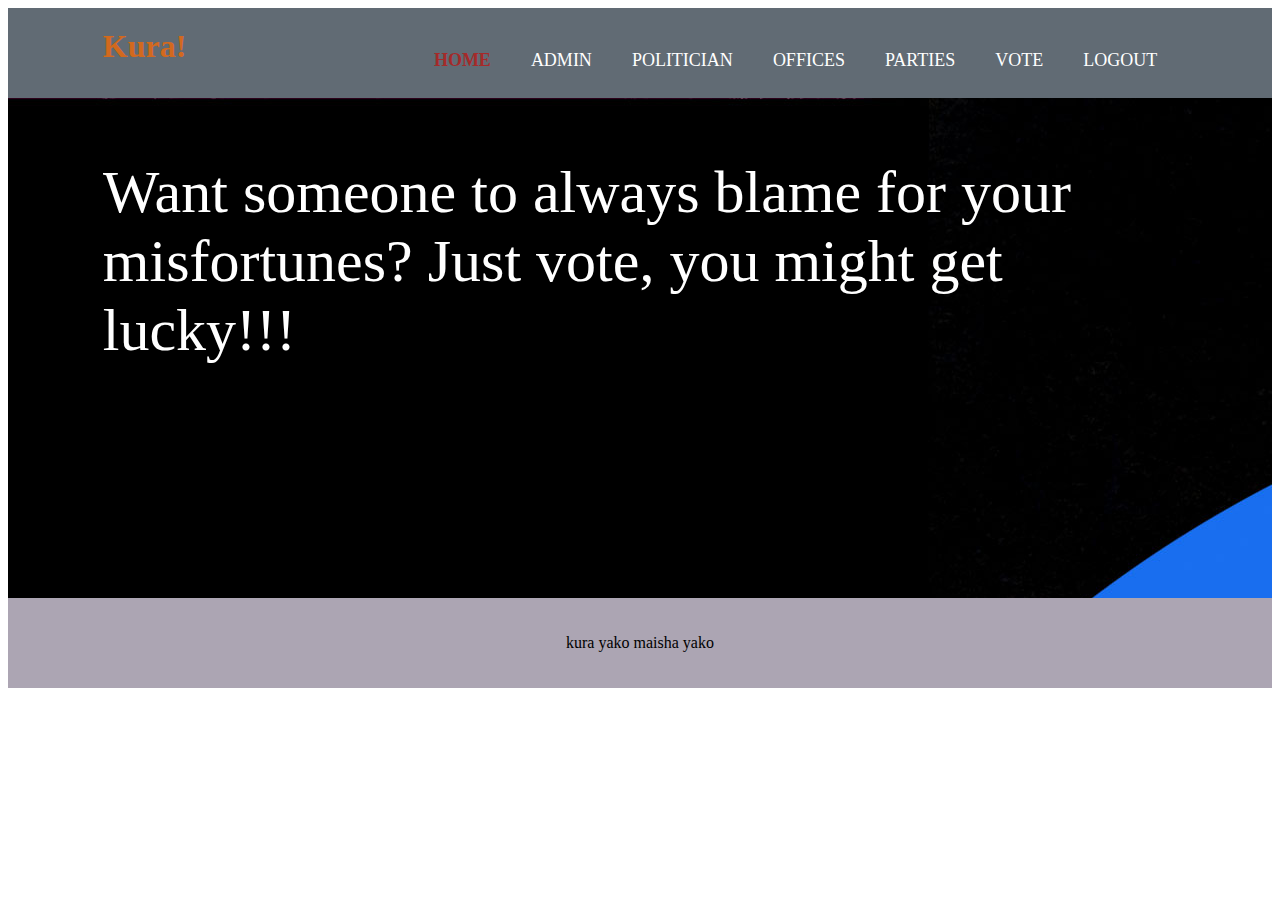
<file: index.html>
<!DOCTYPE html>
<html>
    <head>
        <meta charset="utf-8">
        <meta name="viewport" content= "width= device-width">
        <title>politico</title>
        <link rel="stylesheet" type="text/css" href= "main.css">
    </head>
    <body>
        <header>
            <div class= "container">
                <div id="logo">
                    <h1>Kura!</h1>
                </div>
                <nav>
                    <ul>
                        <li class= "current"><a href= "index.html">Home</a></li>
                        <li><a href= "admin.html">Admin</a></li>
                        <li><a href= "politician.html">Politician</a></li>
                        <li><a href= "office.html">Offices</a></li>
                        <li><a href= "party.html">Parties</a></li>
                        <li><a href= "vote.html">Vote</a></li>
                        <li><a href= "login.html">Logout</a></li>
                    </ul>
                </nav>
            </div>
        </header>
        <section id="humour">
            <div class= "container">
                <p>Want someone to always blame for your misfortunes? Just vote, you might get lucky!!!</p>
            </div>
        </section>

        <footer class="indF">
            <p>kura yako maisha yako</p>
        </footer>
    </body>
</html>
</file>
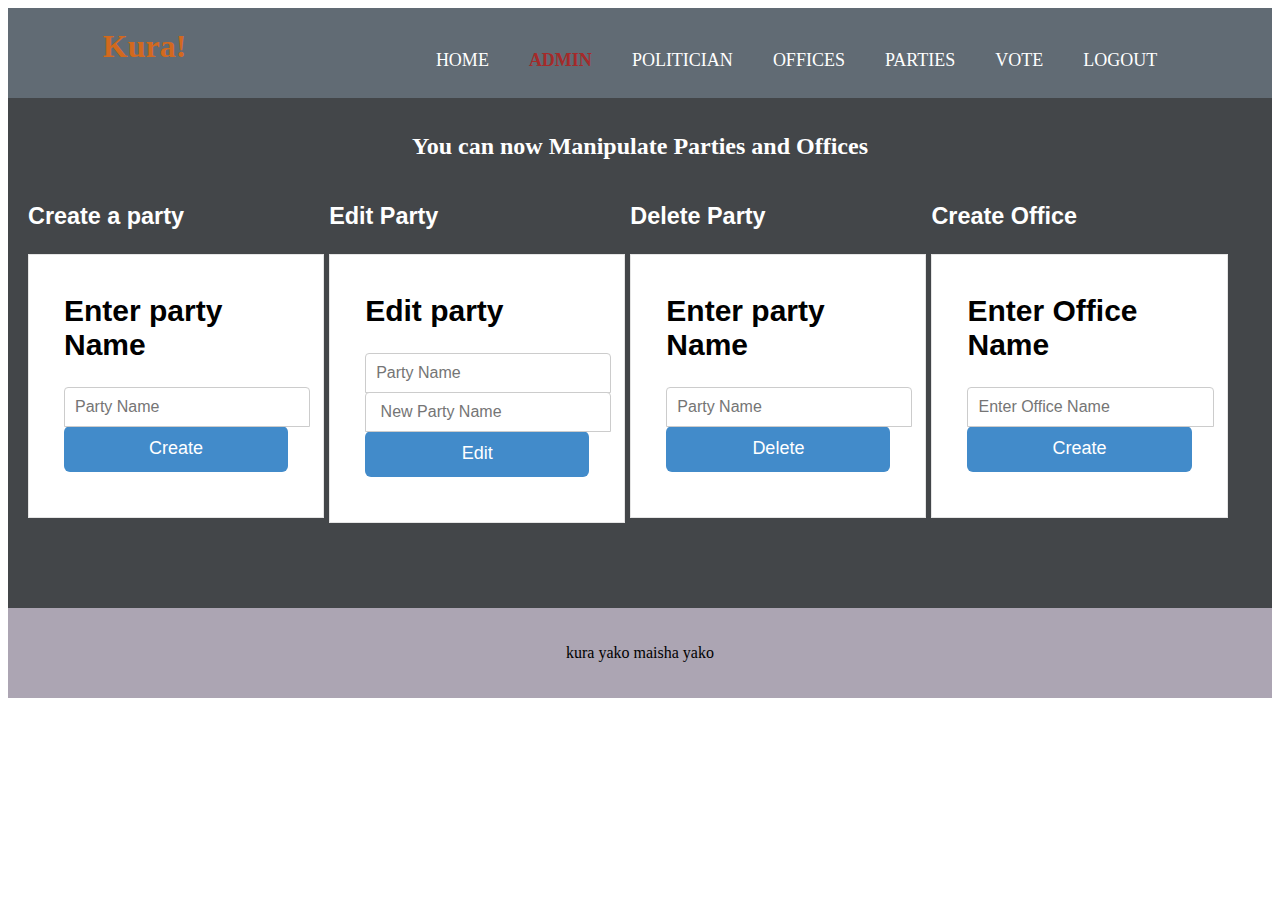
<file: admin.html>
<!DOCTYPE html>
<html>
    <head>
        <meta charset="utf-8">
        <meta name="viewport" content= "widtd= device-widtd">
        <title>politico</title>
        <link rel="stylesheet" type="text/css" href= "main.css">
    </head>
    <body>
        <header>
            <div class= "container">
                <div id="logo">
                    <h1>Kura!</h1>
                </div>
                <nav>
                    <ul>
                        <li><a href= "index.html">Home</a></li>
                        <li class= "current"><a href= "admin.html">ADMIN</a></li>
                        <li><a href= "politician.html">Politician</a></li>
                        <li><a href= "office.html">Offices</a></li>
                        <li><a href= "party.html">Parties</a></li>
                        <li><a href= "vote.html">Vote</a></li>
                        <li><a href= "login.html">Logout</a></li>
                    </ul>
                </nav>
            </div>
        </header>
        <section id="vote-form">
            <h2 id="m1">You can now Manipulate Parties and Offices</h2>
            <div class="box1">
                <h3 class="Party_create">Create a party</h3>
                <form class="form_login">
                    <h2>Enter party Name</h2>
                    <input type="text" class="form_control" id="userID" placeholder="Party Name" />
                    <button class="btn_in" type="button">Create</button>
                </form>
            </div>
            <div class="box1">
                <h3 class="Party_create">Edit Party</h3>
                <form class="form_login">
                    <h2>Edit party</h2>
                    <input type="text" class="form_control" id="userID" placeholder="Party Name" />
                    <input type="text" class="form_control" id="userID" placeholder=" New Party Name" />
                    <button class="btn_in" type="button">Edit</button>
                </form>
            </div>
            <div class="box1">
                <h3 class="Party_create">Delete Party</h3>
                <form class="form_login">
                    <h2>Enter party Name</h2>
                    <input type="text" class="form_control" id="userID" placeholder="Party Name" />
                    <button class="btn_in" type="button">Delete</button>
                </form>
            </div>
            <div class="box1">
                    <h3 class="Party_create">Create Office</h3>
                <form class="form_login">
                    <h2>Enter Office Name</h2>
                    <input type="text" class="form_control" id="userID" placeholder="Enter Office Name" />
                    <button class="btn_in" type="button">Create</button>
                </form>
            </div>

        </section>
            
            <!-- <div class="box">
                <h3 class="vote-box">MP</h3>
                <table>
                    <tr>
                        <td><input type="checkbox" name="Babu" value="Babu"> Babu<br></td>
                        <td>ODM Party</td>
                    </tr>
                    <tr>
                        <td><input type="checkbox" name="Keter" value="Keter"> Keter<br></td>
                        <td>Jubilee Party</td>
                    </tr>
                    <tr>
                        <td><input type="checkbox" name="Ali" value="Ali" checked>Ali<br></td>
                        <td>Upako Party</td>
                    </tr>
                </table>   
            </div> -->
            
        <footer class="indF">
            <p>kura yako maisha yako</p>
        </footer>
    </body>
</html>
</file>
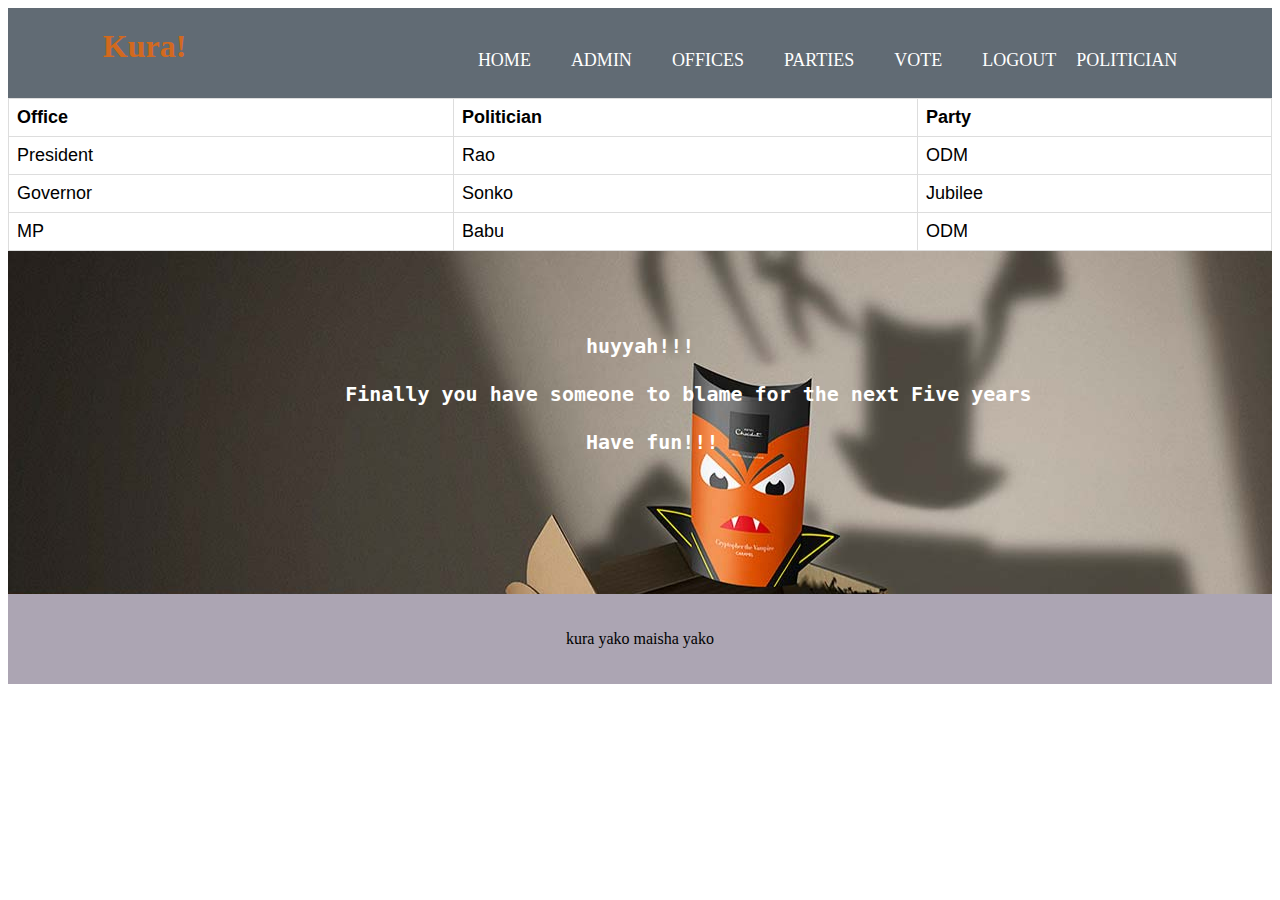
<file: cast_vote.html>
<!DOCTYPE html>
<html>
    <head>
        <meta charset="utf-8">
        <meta name="viewport" content= "width= device-width">
        <title>politico</title>
        <link rel="stylesheet" type="text/css" href= "main.css">
    </head>
    <body>
        <header>
            <div class= "container">
                <div id="logo">
                    <h1>Kura!</h1>
                </div>
                <nav>
                    <ul>
                        <li><a href= "index.html">Home</a></li>
                        <li><a href= "admin.html">Admin</a></li>
                        <link><a href= "politician.html">Politician</a></li>
                        <li><a href= "office.html">Offices</a></li>
                        <li><a href= "party.html">Parties</a></li>
                        <li><a href= "vote.html">Vote</a></li>
                        <li><a href= "login.html">Logout</a></li>
                    </ul>
                </nav>
            </div>
        </header>
        <section>
            <table class="leaders">
                <tr>
                    <th>Office</th>
                    <th>Politician</th>
                    <th>Party</th>
                </tr>
                <tr>
                    <td>President</td>
                    <td>Rao</td>
                    <td>ODM</td>
                </tr>
                <tr>
                    <td>Governor</td>
                    <td>Sonko</td>
                    <td>Jubilee</td>
                </tr>
                <tr>
                    <td>MP</td>
                    <td>Babu</td>
                    <td>ODM</td>
                </tr>
            </table>
        </section>
        <section id="sarcasm">
            <pre>
                                                huyyah!!! 

                            Finally you have someone to blame for the next Five years
                            
                                                Have fun!!!
            </pre>
        </section>

        <footer class="indF">
            <p>kura yako maisha yako</p>
        </footer>
    </body>
</html>
</file>
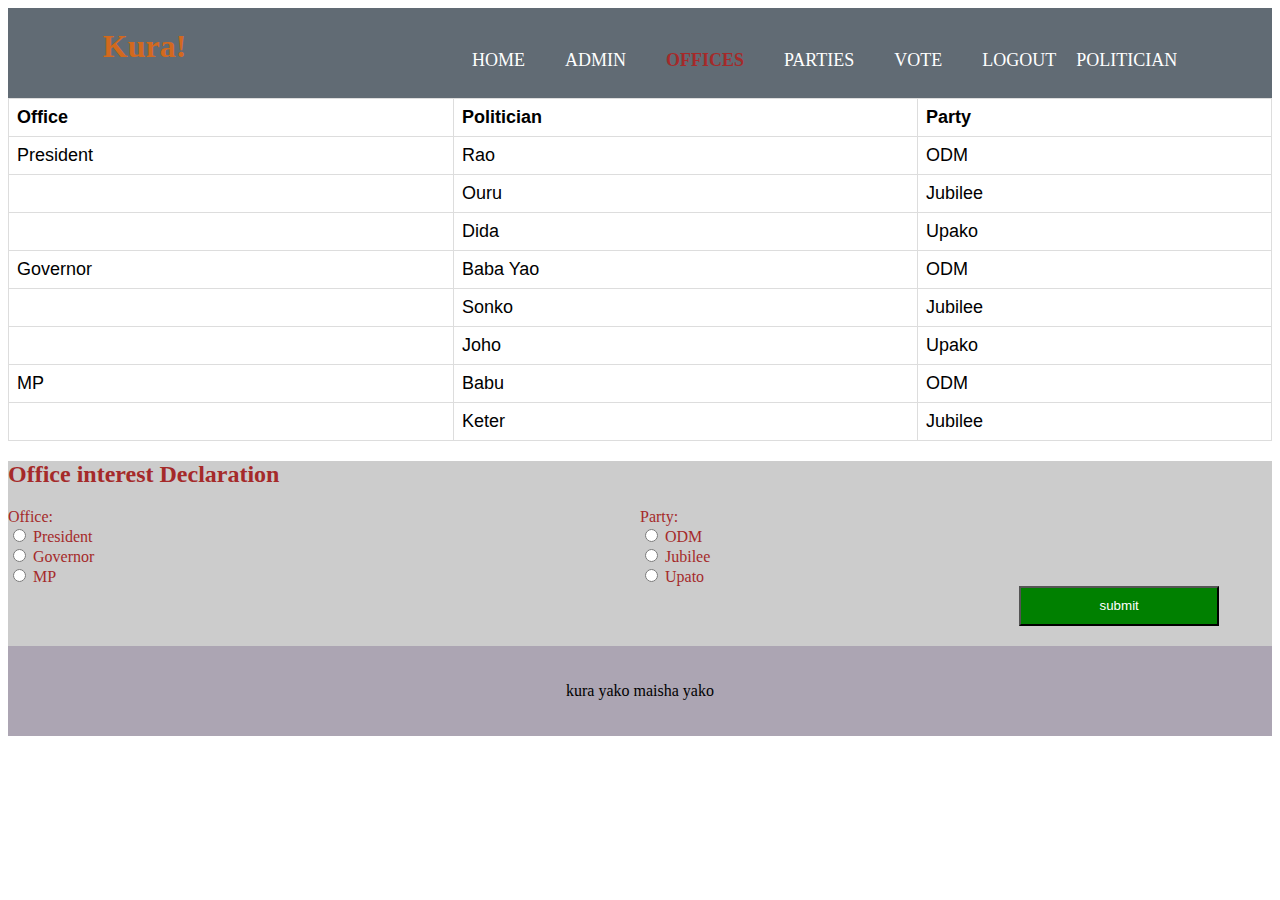
<file: office.html>
<!DOCTYPE html>
<html>
    <head>
        <meta charset="utf-8">
        <meta name="viewport" content= "width= device-width">
        <title>politico</title>
        <link rel="stylesheet" type="text/css" href= "main.css">
    </head>
    <body>
        <header>
            <div class= "container">
                <div id="logo">
                    <h1>Kura!</h1>
                </div>
                <nav>
                    <ul>
                        <li><a href= "index.html">Home</a></li>
                        <li><a href= "admin.html">Admin</a></li>
                        <link><a href= "politician.html">Politician</a></li>
                        <li class= "current"><a href= "office.html">Offices</a></li>
                        <li><a href= "party.html">Parties</a></li>
                        <li><a href= "vote.html">Vote</a></li>
                        <li><a href= "login.html">Logout</a></li>
                    </ul>
                </nav>
            </div>
        </header>
        <section>
            <table class="leaders">
                <tr>
                    <th>Office</th>
                    <th>Politician</th>
                    <th>Party</th>
                </tr>
                <tr>
                    <td>President</td>
                    <td>Rao</td>
                    <td>ODM</td>
                </tr>
                <tr>
                    <td></td>
                    <td>Ouru</td>
                    <td>Jubilee</td>
                </tr>
                <tr>
                    <td></td>
                    <td>Dida</td>
                    <td>Upako</td>
                </tr>
                <tr>
                    <td>Governor</td>
                    <td>Baba Yao</td>
                    <td>ODM</td>
                </tr>
                <tr>
                    <td></td>
                    <td>Sonko</td>
                    <td>Jubilee</td>
                </tr>
                <tr>
                    <td></td>
                    <td>Joho</td>
                    <td>Upako</td>
                </tr>
                <tr>
                    <td>MP</td>
                    <td>Babu</td>
                    <td>ODM</td>
                </tr>
                <tr>
                    <td></td>
                    <td>Keter</td>
                    <td>Jubilee</td>
                </tr>
            </table>
            <section class= "declaration">
                <h2 id="h2">Office interest Declaration</h2>
                <form class= "checkb1">
                    Office:<br>
                    <input type="radio" name="Office" value="President"> President<br>
                    <input type="radio" name="Office" value="Governor"> Governor<br> 
                    <input type="radio" name="Office" value="MP"> MP<br>
                </form>
                <form class= "checkb1">
                    Party:<br>
                    <input type="radio" name="party" value="ODM"> ODM<br>
                    <input type="radio" name="party" value="Jubilee"> Jubilee<br> 
                    <input type="radio" name="party" value="Upato"> Upato<br>
                </form>
                <input id="but2" type= "submit" value= "submit">
            </section>
        </section>

        <footer class="indF">
            <p>kura yako maisha yako</p>
        </footer>
    </body>
</html>
</file>
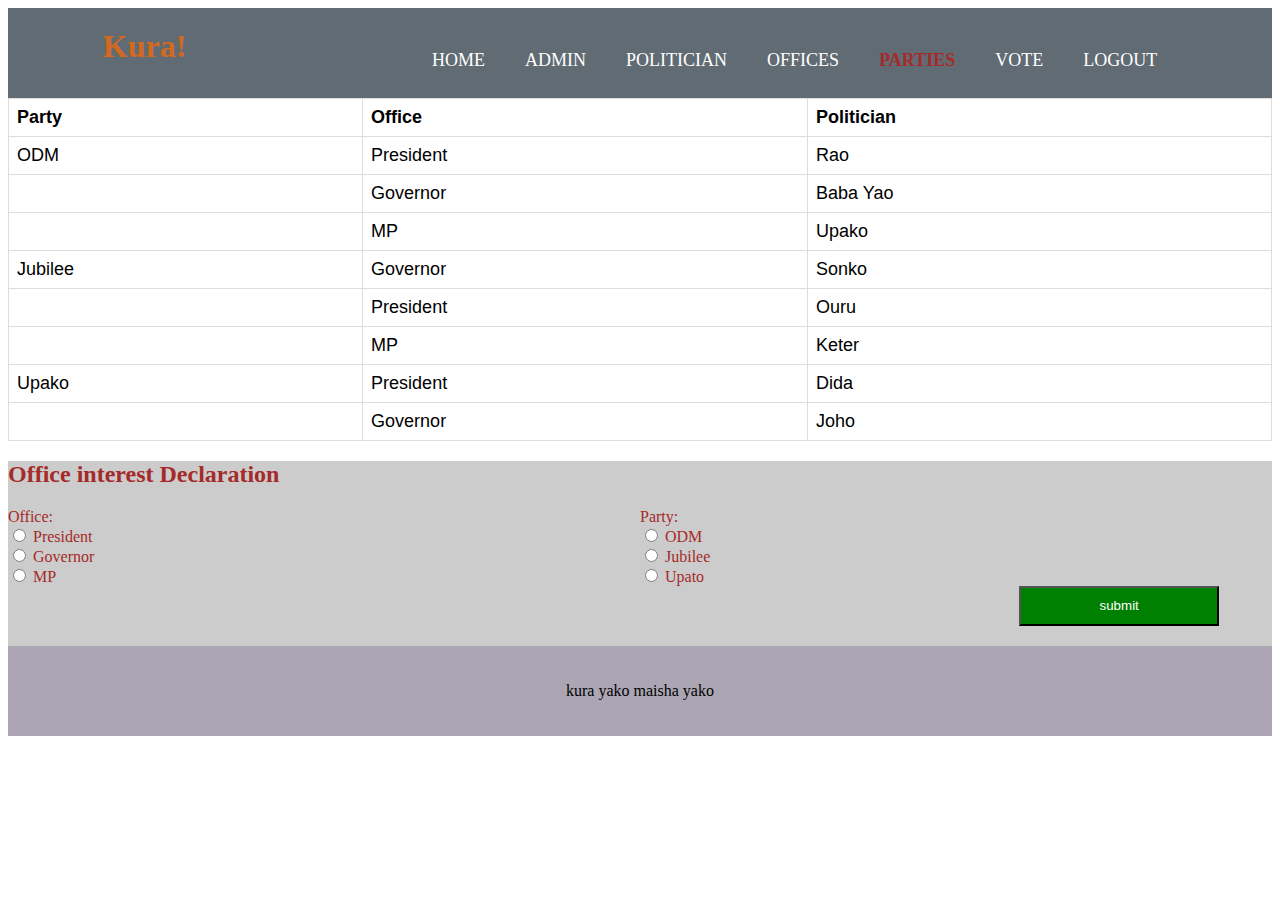
<file: party.html>
<!DOCTYPE html>
<html>
    <head>
        <meta charset="utf-8">
        <meta name="viewport" content= "width= device-width">
        <title>politico</title>
        <link rel="stylesheet" type="text/css" href= "main.css">
    </head>
    <body>
        <header>
            <div class= "container">
                <div id="logo">
                    <h1>Kura!</h1>
                </div>
                <nav>
                    <ul>
                        <li><a href= "index.html">Home</a></li>
                        <li><a href= "admin.html">Admin</a></li>
                        <li><a href= "politician.html">Politician</a></li>
                        <li><a href= "office.html">Offices</a></li>
                        <li class= "current"><a href= "party.html">Parties</a></li>
                        <li><a href= "vote.html">Vote</a></li>
                        <li><a href= "login.html">Logout</a></li>
                    </ul>
                </nav>
            </div>
        </header>
        <section>
            <table class="leaders">
                <tr>
                    <th>Party</th>
                    <th>Office</th>
                    <th>Politician</th>
                </tr>
                <tr>
                    <td>ODM</td>
                    <td>President</td>
                    <td>Rao</td>
                </tr>
                <tr>
                    <td></td>
                    <td>Governor</td>
                    <td>Baba Yao</td>
                </tr>
                <tr>
                    <td></td>
                    <td>MP</td>
                    <td>Upako</td>
                </tr>
                <tr>
                    <td>Jubilee</td>
                    <td>Governor</td>
                    <td>Sonko</td>
                </tr>
                <tr>
                    <td></td>
                    <td>President</td>
                    <td>Ouru</td>
                </tr>
                <tr>
                    <td></td>
                    <td>MP</td>
                    <td>Keter</td>
                </tr>
                <tr>
                    <td>Upako</td>
                    <td>President</td>
                    <td>Dida</td>
                </tr>
                <tr>
                    <td></td>
                    <td>Governor</td>
                    <td>Joho</td>
                </tr>
            </table>
            <section class= "declaration">
                <h2 id="h2">Office interest Declaration</h2>
                <form class= "checkb1">
                    Office:<br>
                    <input type="radio" name="Office" value="President"> President<br>
                    <input type="radio" name="Office" value="Governor"> Governor<br> 
                    <input type="radio" name="Office" value="MP"> MP<br>
                </form>
                <form class= "checkb1">
                    Party:<br>
                    <input type="radio" name="party" value="ODM"> ODM<br>
                    <input type="radio" name="party" value="Jubilee"> Jubilee<br> 
                    <input type="radio" name="party" value="Upato"> Upato<br>
                </form>
                <input id="but2" type= "submit" value= "submit">
            </section>
        </section>

        <footer class="indF">
            <p>kura yako maisha yako</p>
        </footer>
    </body>
</html>
</file>
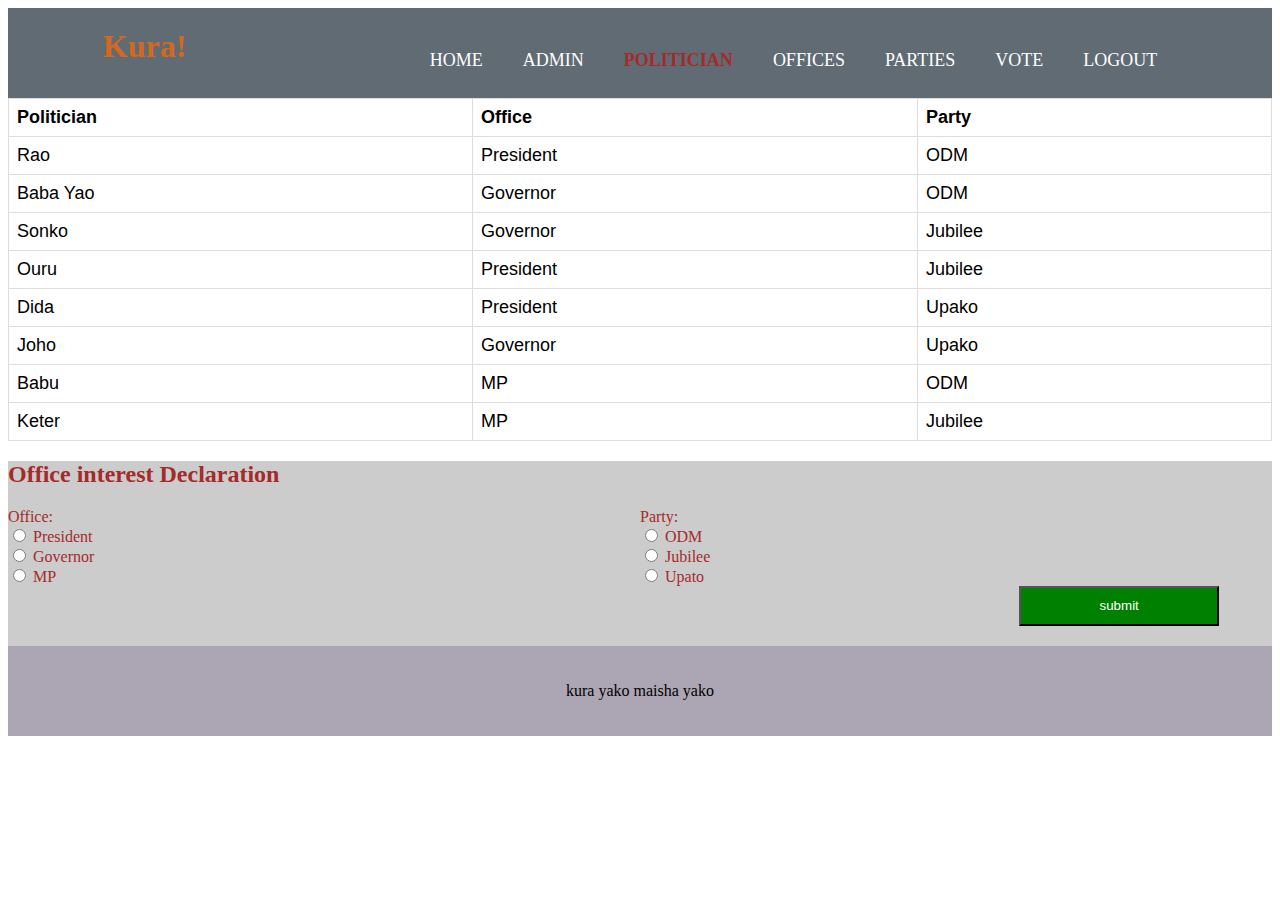
<file: politician.html>
<!DOCTYPE html>
<html>
    <head>
        <meta charset="utf-8">
        <meta name="viewport" content= "width= device-width">
        <title>politico</title>
        <link rel="stylesheet" type="text/css" href= "main.css">
    </head>
    <body>
        <header>
            <div class= "container">
                <div id="logo">
                    <h1>Kura!</h1>
                </div>
                <nav>
                    <ul>
                        <li><a href= "index.html">Home</a></li>
                        <li><a href= "admin.html">Admin</a></li>
                        <li class= "current"><a href= "politician.html">Politician</a></li>
                        <li><a href= "office.html">Offices</a></li>
                        <li><a href= "party.html">Parties</a></li>
                        <li><a href= "vote.html">Vote</a></li>
                        <li><a href= "login.html">Logout</a></li>
                    </ul>
                </nav>
            </div>
        </header>
        <section>
            <table class="leaders">
                <tr>
                    <th>Politician</th>
                    <th>Office</th>
                    <th>Party</th>
                </tr>
                <tr>
                    <td>Rao</td>
                    <td>President</td>
                    <td>ODM</td>
                </tr>
                <tr>
                    <td>Baba Yao</td>
                    <td>Governor</td>
                    <td>ODM</td>
                </tr>
                <tr>
                    <td>Sonko</td>
                    <td>Governor</td>
                    <td>Jubilee</td>
                </tr>
                <tr>
                    <td>Ouru</td>
                    <td>President</td>
                    <td>Jubilee</td>
                </tr>
                <tr>
                    <td>Dida</td>
                    <td>President</td>
                    <td>Upako</td>
                </tr>
                <tr>
                    <td>Joho</td>
                    <td>Governor</td>
                    <td>Upako</td>
                </tr>
                <tr>
                    <td>Babu</td>
                    <td>MP</td>
                    <td>ODM</td>
                </tr>
                <tr>
                    <td>Keter</td>
                    <td>MP</td>
                    <td>Jubilee</td>
                </tr>
            </table>
            <section class= "declaration">
                <h2 id="h2">Office interest Declaration</h2>
                <form class= "checkb1">
                    Office:<br>
                    <input type="radio" name="Office" value="President"> President<br>
                    <input type="radio" name="Office" value="Governor"> Governor<br> 
                    <input type="radio" name="Office" value="MP"> MP<br>
                </form>
                <form class= "checkb1">
                    Party:<br>
                    <input type="radio" name="party" value="ODM"> ODM<br>
                    <input type="radio" name="party" value="Jubilee"> Jubilee<br> 
                    <input type="radio" name="party" value="Upato"> Upato<br>
                </form>
                <input id="but2" type= "submit" value= "submit">
            </section>
        </section>

        <footer class="indF">
            <p>kura yako maisha yako</p>
        </footer>
    </body>
</html>
</file>
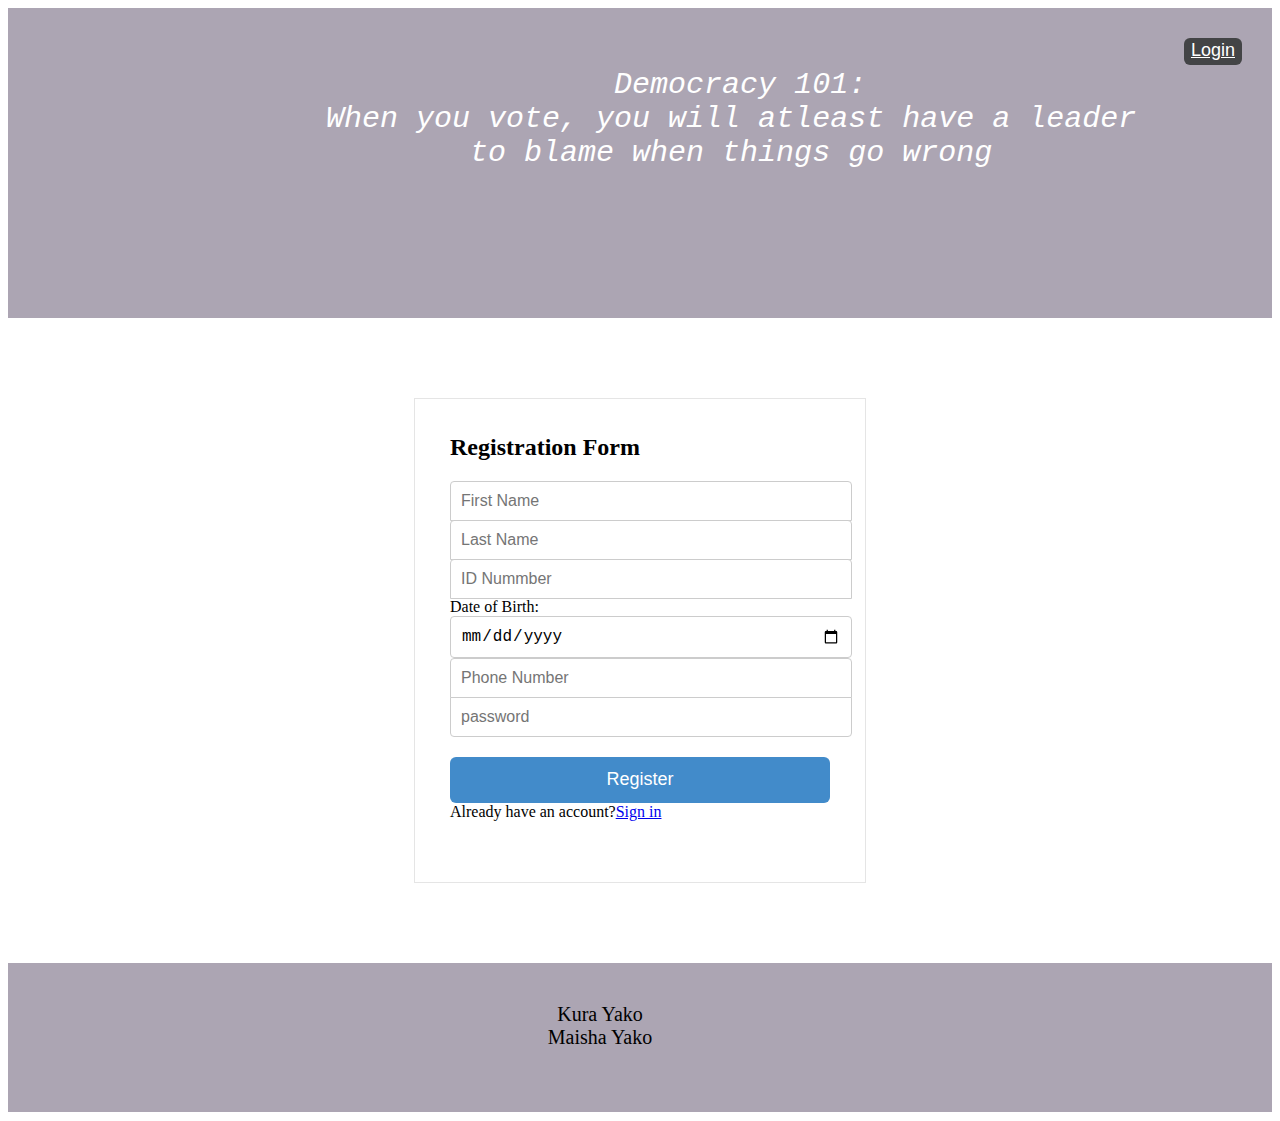
<file: register.html>
<!-- this is the logi page where registered users will fill their userID and password to access services on this website. 
    Those that are not registered can click a register button that will take the to the register page -->
<!DOCTYPE html>
<html>

<head>
    <link rel="stylesheet" type="text/css" href="main.css">
    <title>politico online voting</title>
</head>

<body>
    <div class="quote">
            <button class="button">
                    <a href="login.html" style= "color: white">Login</a>
            </button>
        <pre>
                                Democracy 101:
                When you vote, you will atleast have a leader
                        to blame when things go wrong
        </pre>
    </div>
    <!-- <div class="topnav">
                <a class="active" href=login.html">HOME</a>
                <a href="UI/parties.html">PARTIES</a>
                <a href="UI/politicians.html">POLITICIANS</a>
                <a href="UI/offices.html">OFFICES</a>
                <a href="UI/vote.html">VOTE</a>
            </div> -->

    <div class="login">
        <form class="form_login">
            <h2>Registration Form</h2>
            <!-- First Name: -->
            <input type="text" class="form_control" id="First_Name" placeholder="First Name" />
            <!-- Last Name: -->
            <input type="text" class="form_control" id="Last_Name" placeholder="Last Name" />
            <!-- ID Number: -->
            <input type="text" class="form_control" id="ID_NO" placeholder="ID Nummber" />
            Date of Birth:
            <input type="date" class="form_control" id="Birthday" placeholder="Date of Birth" />
            <!-- Phone number: -->
            <input type="text" class="form_control" id="Phone_Number" placeholder="Phone Number" />
            <!-- Password: -->
            <input type="password" class="form_control" id="password" placeholder="password" />
            <button class="btn_in" type="button">Register</button>
            <p">Already have an account?<a href ="../login.html">Sign in</a> </p>
        </form>
    </div>

    <footer>
        <!-- <pre class="contact">
                        <strong>
                            Contact Us
                        </strong>
                            tel 908277378867
                            PO Box 78256,
                            010000, Nairobi.
                            email:kurayako@kura.com
                    </pre> -->
        <pre class="social">
                        Kura Yako
                        Maisha Yako
        </pre>
    </footer>

</body>

</html>
</file>
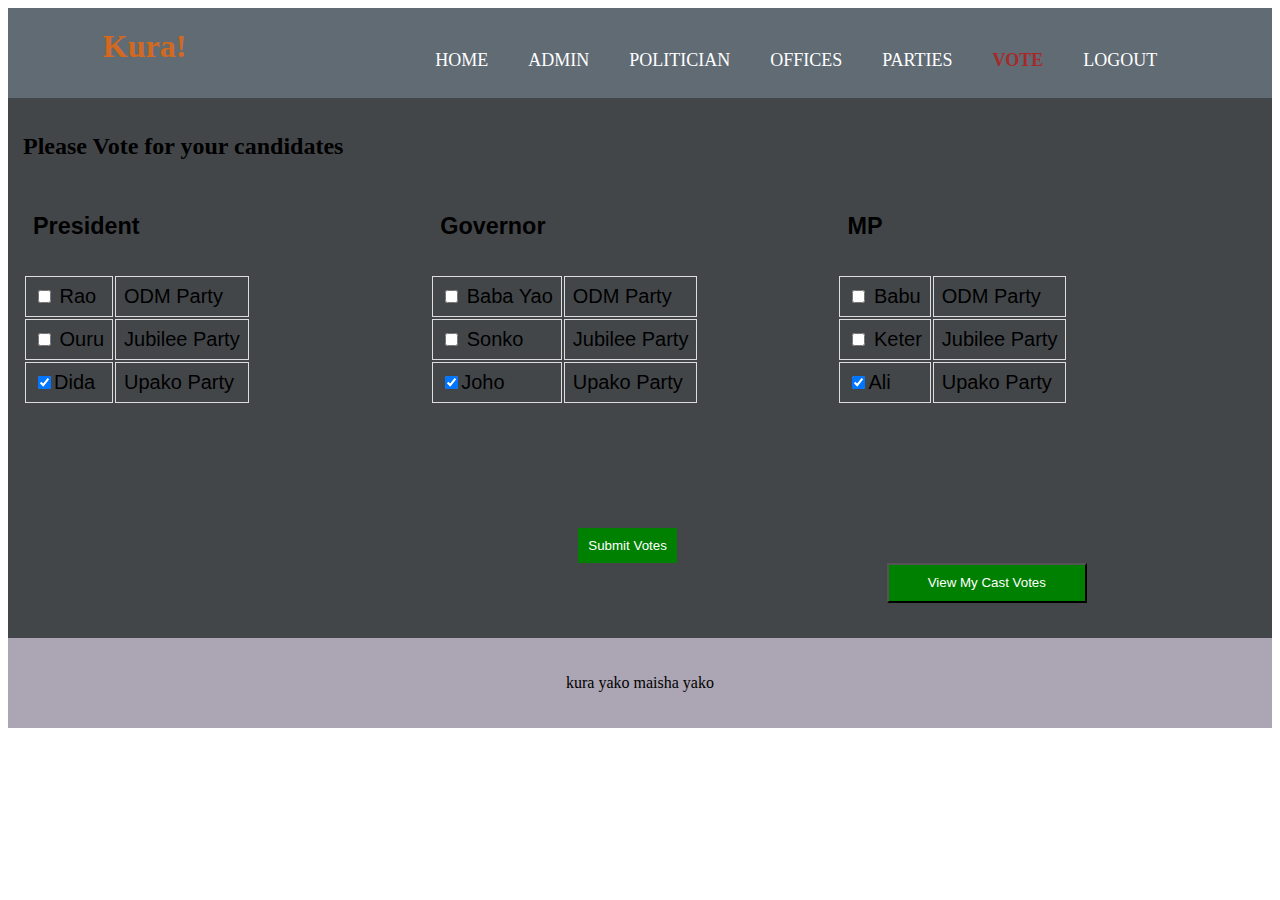
<file: vote.html>
<!DOCTYPE html>
<html>
    <head>
        <meta charset="utf-8">
        <meta name="viewport" content= "widtd= device-widtd">
        <title>politico</title>
        <link rel="stylesheet" type="text/css" href= "main.css">
    </head>
    <body>
        <header>
            <div class= "container">
                <div id="logo">
                    <h1>Kura!</h1>
                </div>
                <nav>
                    <ul>
                        <li><a href= "index.html">Home</a></li>
                        <li><a href= "admin.html">Admin</a></li>
                        <li><a href= "politician.html">Politician</a></li>
                        <li><a href= "office.html">Offices</a></li>
                        <li><a href= "party.html">Parties</a></li>
                        <li class= "current"><a href= "vote.html">Vote</a></li>
                        <li><a href= "login.html">Logout</a></li>
                    </ul>
                </nav>
            </div>
        </header>
        <section id="vote-form">
            <h2 id="appeal">Please Vote for your candidates</h2>
            <div class="box">
                <h3 class="vote-box">President</h3>
                <table>
                    <tr>
                        <td><input type="checkbox" name="Rao" value="rao"> Rao<br></td>
                        <td>ODM Party</td>
                    </tr>
                    <tr>
                        <td><input type="checkbox" name="Uhunye" value="ouru"> Ouru<br></td>
                        <td>Jubilee Party</td>
                    </tr>
                    <tr>
                        <td><input type="checkbox" name="Dida" value="Dida" checked>Dida<br></td>
                        <td>Upako Party</td>
                    </tr>
                </table>
            </div>
            <div class="box">
                <h3 class="vote-box">Governor</h3>
                <table>
                    <tr>
                        <td><input type="checkbox" name="BabaYao" value="BbaYao"> Baba Yao<br></td>
                        <td>ODM Party</td>
                    </tr>
                    <tr>
                        <td><input type="checkbox" name="Sonko" value="Sonko"> Sonko<br></td>
                        <td>Jubilee Party</td>
                    </tr>
                    <tr>
                        <td><input type="checkbox" name="Joho" value="Joho" checked>Joho<br></td>
                        <td>Upako Party</td>
                    </tr>
                </table>   
            </div>
            <div class="box">
                <h3 class="vote-box">MP</h3>
                <table>
                    <tr>
                        <td><input type="checkbox" name="Babu" value="Babu"> Babu<br></td>
                        <td>ODM Party</td>
                    </tr>
                    <tr>
                        <td><input type="checkbox" name="Keter" value="Keter"> Keter<br></td>
                        <td>Jubilee Party</td>
                    </tr>
                    <tr>
                        <td><input type="checkbox" name="Ali" value="Ali" checked>Ali<br></td>
                        <td>Upako Party</td>
                    </tr>
                </table>   
            </div>
            <form >
                <button type="submit" class="but1">Submit Votes</button>
            </form>
            <form method="get" action="cast_vote.html">
                <button type="submit" class="but3">View My Cast Votes</button>
            </form>
        </section>
        <footer class="indF">
            <p>kura yako maisha yako</p>
        </footer>
    </body>
</html>
</file>
<file: main.css>
/* styles the container position of login */
.login{
    margin-top: 80px;
    margin-bottom: 80px;
/* input[type=text], input[type=password] {
    width: 100%;
    padding: 15px;
    margin: 5px 0 22px 0;
    display: inline-block;
    border: none;
    background: #f1f1f1;   */
}
/* styles the block at the top of the page */
.quote{
    display: block;
    background-color:rgb(172, 165, 179);
    color: white;
    text-decoration-style: solid;
    font-size: 30px; 
    font-style: oblique;
    height:250px;
    padding:30px;
    width: auto;
}
/* styles the container form login */
.form_login{
    max-width: 380px;
    padding: 15px 35px 45px;
    margin: 0 auto;
    background-color: #fff;
    border: 1px solid rgba(0,0,0,0.1)
}
.form_control {
    position: relative;
    font-size: 16px;
    height: auto;
    padding: 10px;
    @include box-sizing(border-box);
    vertical-align: middle;
    border: 1px solid #ccc;
    border-radius: 4px;
    width:100%;
}
.form_control .form_login{
    position: relative;
    font-size: 16px;
    height: auto;
    padding: 20px;
    -webkit-box-sizing: border-box;
    -moz-box-sizing: border-box;
    box-sizing: border-box;
}
input[type="text"] {
    margin-bottom: -1px;
    border-bottom-left-radius: 0;
    border-bottom-right-radius: 0;
}
/* styles the password input placeholder */
input[type="password"] {
    margin-bottom: 20px;
    border-top-left-radius: 0;
    border-top-right-radius: 0;
}
/* styles the reset link */
  .reset{
    display: block;
    min-height: 20px;
    padding-left: 20px;
    margin-top: 10px;
    margin-bottom: 10px;
    vertical-align: middle;
}
/* styles the login button */
.btn_in{
    display: block;
    width: 100%;
    padding-right: 0;
    padding-left: 0;
    padding: 10px 16px;
    font-size: 18px;
    line-height: 1.33;
    border-radius: 6px;
    color: #fff;
    background-color: #428bca;
    border-color: #357ebd;
    border: 1px solid transparent;
    
}
 /* styles the register button in login page  */
.button{
    float: right;
    display: block;
    font-size: 18px;
    line-height: 1.33;
    border-radius: 6px;
    color: white;
    background-color: #434446;
    border-color: #357ebd;
    border: 1px solid transparent;
    padding-top: 0px;
}
/* styles the footer */
footer {
    background-color:rgb(172, 165, 179);
    padding: 20px;
    text-align: center;
    color: black;
    margin-bottom: 0%;
}
/* styles contacts block in the footer */
.contact{
    display: block;
    float:right;
    font-size: 13px;
    padding-left: 0px;
}
/* styles the text in the footer */
.social{
    padding-right: 200px;
    font-size: 20px;
    font-family: unset;
}
.container{
    width: 85%;
    margin: auto;
    overflow: hidden;
}
ul{
    margin: 0px;
    padding: 0px;
}
header{
    background-color: #616b74;
    color: white;
    padding-top: 20px;
    min-height: 70px; 
}
header a{
    text-decoration: none;
    text-transform: uppercase;
    color: white;
    font-size: 18px;
}

header li{
    float: left;
    padding: 0 20px 0 20px;
    display: inline;
}
header #logo{
    float: left;
}
header #logo h1{
    margin: 0;
    color: chocolate;
}
header nav{
    float: right;
    margin-top: 22px;
}
.current a{
    color: brown;
    font-weight: bold;
}
header a:hover{
    color: black;
    font-weight: bold;
}
#humour{
    min-height: 500px;
    width: 100%;
    background: url("images/img3s.jpg") no-repeat;
}
#humour p{
    color: white;
    font-size: 60px;
    margin-bottom:20px; 
}
footer{
    padding:20px
}
#vote-form{
    padding-top: 20px;
    min-height: 480px;
    background-color: #434649;
    padding: 15px
}
#vote-form .box{
    float: left;
    width: 33%;
    font-family: Arial, Helvetica, sans-serif;
    font-size: 20px;  
}
.but1{
    height: 35px;
    background: green;
    border:0;
    padding-right: 10px;
    padding-left: 10px;
    color: white;
    margin-right: 45%;
    margin-left:45%;
    margin-top: 10%;
}
.vote-box {
    padding:10px;
}
.vote-box td{
    margin-left: 50%;  
}
.leaders{
    font-family: Arial, Helvetica, sans-serif;
    width:100%;
    border-collapse: collapse;
    font-size: 18px;
}
td, th {
    border: 1px solid #dddddd;
    text-align: left;
    padding: 8px;
}
.declaration{
    background: #ccc;
    padding:0;
    color: brown;
}
.checkb1{
    float: left;
    width: 50%;
}
#but2{
    background: green;
    color: white;
    margin-left: 80%;
    margin-bottom: 20px;
    width: 200px;
    height: 40px;
}
.but3{
    background: green;
    color: white;
    margin-left: 70%;
    margin-bottom: 20px;
    width: 200px;
    height: 40px;
}
#sarcasm{
    background: url(images/img4.jpg);
    height: 280px;
    color:white;
    font-weight: bold;
    font-family: 'Times New Roman', Times, serif;
    font-size: 20px;
    padding-top: 5%;
}
.box1{
    margin-left: 5px;
    float: left;
    width: 24%;
    font-family: Arial, Helvetica, sans-serif;
    font-size: 20px;
}
#m1{
    color: white;
    text-align: center;
}
.Party_create{
    color: white;
}
</file>
